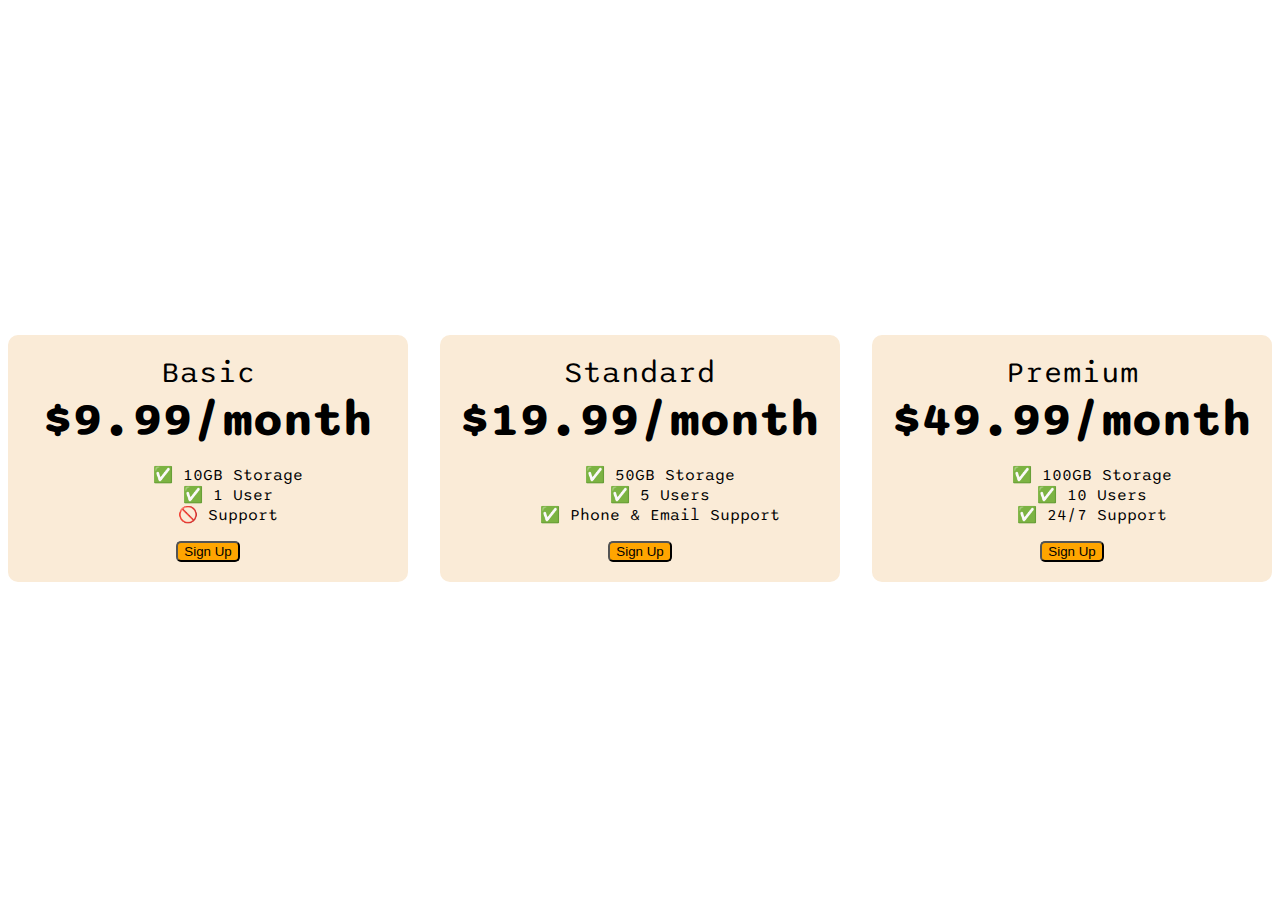
<file: index.html>
<!DOCTYPE html>
<html>
  <head>
    <title>Flexbox Pricing Table</title>
    <link rel="preconnect" href="https://fonts.googleapis.com" />
    <link rel="preconnect" href="https://fonts.gstatic.com" crossorigin />
    <link
      href="https://fonts.googleapis.com/css2?family=Sono:wght@400;700&display=swap"
      rel="stylesheet"
    />
    <style>
      body {
        font-family: "Sono", sans-serif;
        
      }

      .pricing-container {
        
        display: flex; 
        justify-content: center;
        align-items: center;
        height: 100vh;
        gap: 2rem;
      }
      .pricing-plan {
        flex: 1;
        padding: 20px;
        max-width: 400px;
        border-radius: 10px;
        text-align: center;
        border-color: black;
        background-color: antiquewhite;
        
      }

      .plan-title {
        font-size: 30px;
      }

      .plan-price {
        font-weight: bold;
        font-size: 3rem;
      }

      .plan-features {
        list-style: none;
        text-align: center;
      }

      .plan-button {
        background-color: orange;
        border-radius: 5px;
      }
      /* Hint: What can you do with a media query and flexbox? */
      @media (max-width: 1250px) {
        .pricing-container {
          flex-direction: column;
        }
        }
      
    </style>
  </head>

  <body>
    <div class="pricing-container">
      <div class="pricing-plan">
        <div class="plan-title">Basic</div>
        <div class="plan-price">$9.99/month</div>
        <ul class="plan-features">
          <li>✅ 10GB Storage</li>
          <li>✅ 1 User</li>
          <li>🚫 Support</li>
        </ul>
        <button class="plan-button">Sign Up</button>
      </div>
      <div class="pricing-plan">
        <div class="plan-title">Standard</div>
        <div class="plan-price">$19.99/month</div>
        <ul class="plan-features">
          <li>✅ 50GB Storage</li>
          <li>✅ 5 Users</li>
          <li>✅ Phone &amp; Email Support</li>
        </ul>
        <button class="plan-button">Sign Up</button>
      </div>
      <div class="pricing-plan">
        <div class="plan-title">Premium</div>
        <div class="plan-price">$49.99/month</div>
        <ul class="plan-features">
          <li>✅ 100GB Storage</li>
          <li>✅ 10 Users</li>
          <li>✅ 24/7 Support</li>
        </ul>
        <button class="plan-button">Sign Up</button>
      </div>
    </div>
  </body>
</html>
</file>
